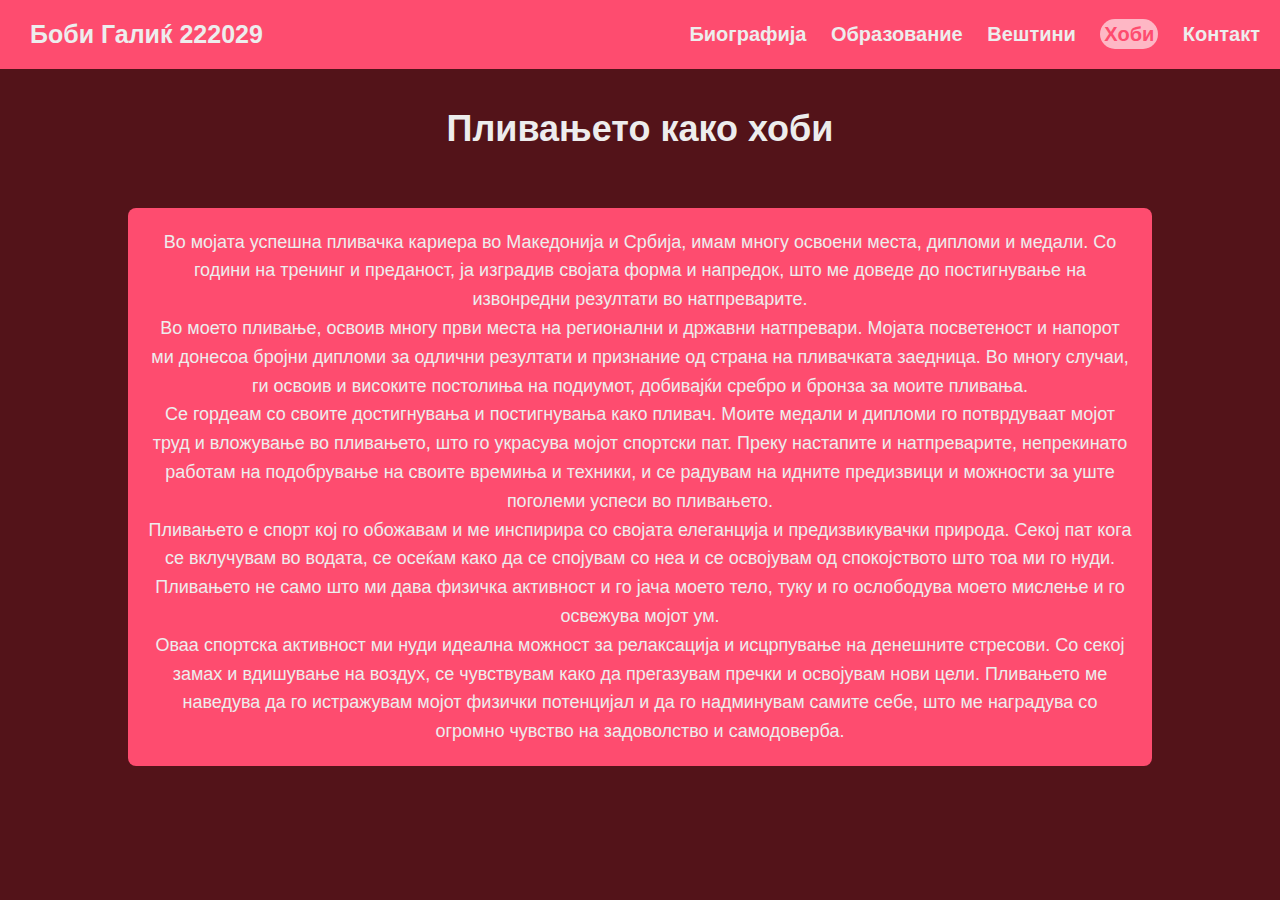
<file: hobi.html>
<!DOCTYPE html>
<html lang="en">
<head>
    <meta charset="UTF-8">
    <title>PersonalWebPage</title>
    <link rel="stylesheet" href="style.css">
</head>
<body>
    <header class="header">
      <a class="logo" href='#' >Боби Галиќ 222029</a>
      <nav class="navbar">
        <a class="#" href="index.html">Биографија</a>
        <a class="#" href="obrazovanie.html">Образование</a>
        <a class="#" href="vestini.html">Вештини</a>
        <a class="active" href="#">Хоби</a>
        <a class="#" href="kontakt.html">Контакт</a>
      </nav>
    </header>

    <section class="hobi">
        <div class="hobi-content">
            <h1>Пливањето како хоби</h1>
            <div class="hobi-box">
                <div class="hobi-item">
                    <p>Во мојата успешна пливачка кариера во Македонија и Србија, имам многу освоени места, дипломи и медали. Со години на тренинг и преданост, ја изградив својата форма и напредок, што ме доведе до постигнување на извонредни резултати во натпреварите.</p>
                    <p>Во моето пливање, освоив многу први места на регионални и државни натпревари. Мојата посветеност и напорот ми донесоа бројни дипломи за одлични резултати и признание од страна на пливачката заедница. Во многу случаи, ги освоив и високите постолиња на подиумот, добивајќи сребро и бронза за моите пливања.</p>
                    <p>Се гордеам со своите достигнувања и постигнувања како пливач. Моите медали и дипломи го потврдуваат мојот труд и вложување во пливањето, што го украсува мојот спортски пат. Преку настапите и натпреварите, непрекинато работам на подобрување на своите времиња и техники, и се радувам на идните предизвици и можности за уште поголеми успеси во пливањето.</p>
                    <p>Пливањето е спорт кој го обожавам и ме инспирира со својата елеганција и предизвикувачки природа. Секој пат кога се вклучувам во водата, се осеќам како да се спојувам со неа и се освојувам од спокојството што тоа ми го нуди. Пливањето не само што ми дава физичка активност и го јача моето тело, туку и го ослободува моето мислење и го освежува мојот ум.</p>
                    <p>Оваа спортска активност ми нуди идеална можност за релаксација и исцрпување на денешните стресови. Со секој замах и вдишување на воздух, се чувствувам како да прегазувам пречки и освојувам нови цели. Пливањето ме наведува да го истражувам мојот физички потенцијал и да го надминувам самите себе, што ме наградува со огромно чувство на задоволство и самодоверба.</p>
                </div>
            </div>
        </div>
    </section>

</body>
</html>
</file>
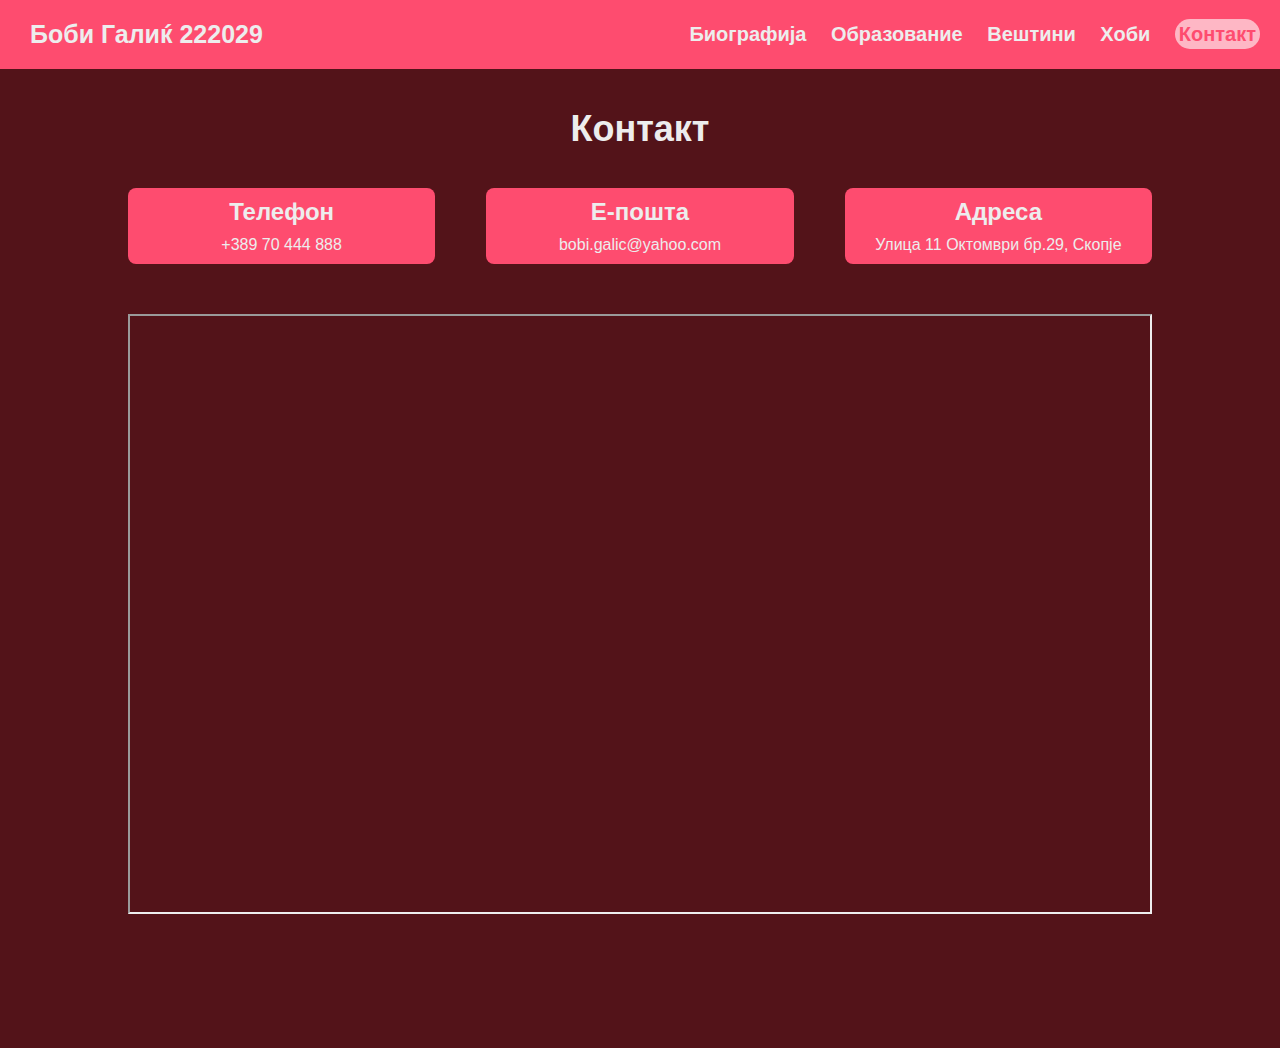
<file: kontakt.html>
<!DOCTYPE html>
<html lang="en">
<head>
    <meta charset="UTF-8">
    <title>PersonalWebPage</title>
    <link rel="stylesheet" href="style.css">
</head>
<body>
    <header class="header">
        <a class="logo" href='#' >Боби Галиќ 222029</a>
        <nav class="navbar">
            <a class="#" href="index.html">Биографија</a>
            <a class="#" href="obrazovanie.html">Образование</a>
            <a class="#" href="vestini.html">Вештини</a>
            <a class="#" href="hobi.html">Хоби</a>
            <a class="active" href="#">Контакт</a>
        </nav>
    </header>

    <section class="kontakt">
        <div class="kontakt-content">
            <h1>Контакт</h1>
            <div class="contact-info">
                <div class="info-item">
                    <h3>Телефон</h3>
                    <p>+389 70 444 888</p>
                </div>
                <div class="info-item">
                    <h3>Е-пошта</h3>
                    <p>bobi.galic@yahoo.com</p>
                </div>
                <div class="info-item">
                    <h3>Адреса</h3>
                    <p>Улица 11 Октомври бр.29, Скопје</p>
                </div>
            </div>
            <iframe src="https://www.google.com/maps/embed?pb=!1m14!1m12!1m3!1d7586.908174111118!2d21.438371698484108!3d41.98368380025839!2m3!1f0!2f0!3f0!3m2!1i1024!2i768!4f13.1!5e0!3m2!1sen!2smk!4v1688953051739!5m2!1sen!2smk"></iframe>
        </div>
    </section>

</body>
</html>
</file>
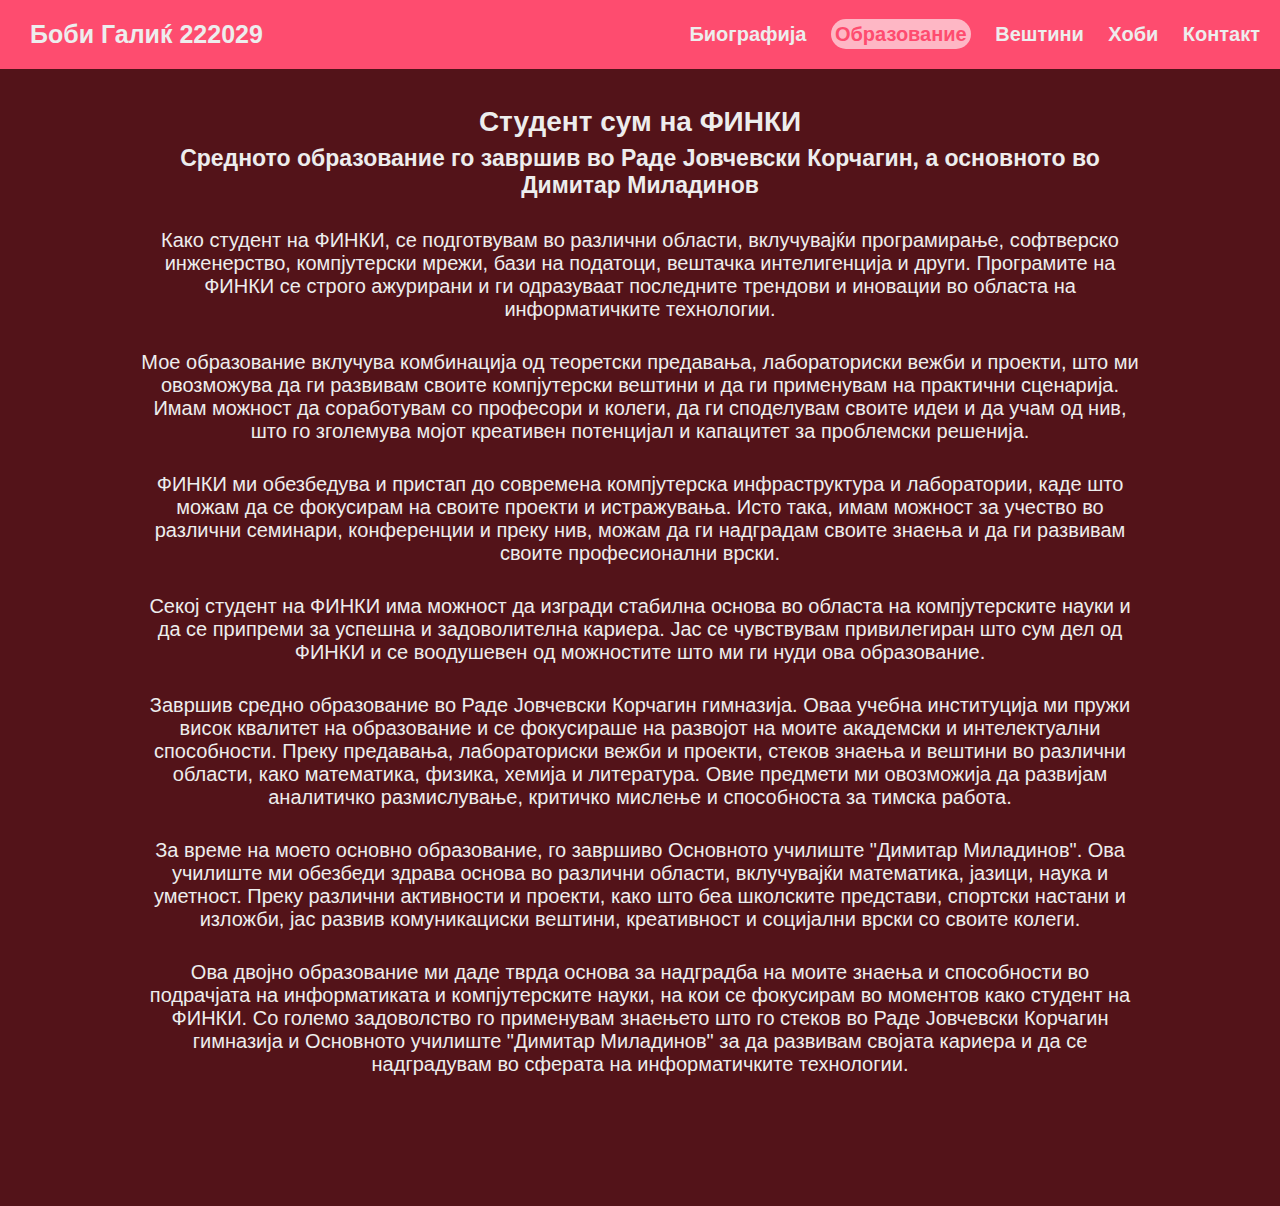
<file: obrazovanie.html>
<!DOCTYPE html>
<html lang="en">
<head>
    <meta charset="UTF-8">
    <title>PersonalWebPage</title>
    <link rel="stylesheet" href="style.css">
</head>
<body>
    <header class="header">
        <a class="logo" href='#' >Боби Галиќ 222029</a>
        <nav class="navbar">
            <a class="#" href="index.html">Биографија</a>
            <a class="active" href="#">Образование</a>
            <a class="#" href="vestini.html">Вештини</a>
            <a class="#" href="hobi.html">Хоби</a>
            <a class="#" href="kontakt.html">Контакт</a>
        </nav>
    </header>

    <section class="obrazovanie">
        <div class="obrazovanie-content">
            <h1>Студент сум на ФИНКИ</h1>
            <h2>Средното образование го завршив во Раде Јовчевски Корчагин, а основното во Димитар Миладинов</h2>
            <p></p>
            <p>Како студент на ФИНКИ, се подготвувам во различни области, вклучувајќи програмирање, софтверско инженерство, компјутерски мрежи, бази на податоци, вештачка интелигенција и други. Програмите на ФИНКИ се строго ажурирани и ги одразуваат последните трендови и иновации во областа на информатичките технологии.</p>
            <p>Мое образование вклучува комбинација од теоретски предавања, лабораториски вежби и проекти, што ми овозможува да ги развивам своите компјутерски вештини и да ги применувам на практични сценарија. Имам можност да соработувам со професори и колеги, да ги споделувам своите идеи и да учам од нив, што го зголемува мојот креативен потенцијал и капацитет за проблемски решенија.</p>
            <p>ФИНКИ ми обезбедува и пристап до современа компјутерска инфраструктура и лаборатории, каде што можам да се фокусирам на своите проекти и истражувања. Исто така, имам можност за учество во различни семинари, конференции и преку нив, можам да ги надградам своите знаења и да ги развивам своите професионални врски.</p>
            <p>Секој студент на ФИНКИ има можност да изгради стабилна основа во областа на компјутерските науки и да се припреми за успешна и задоволителна кариера. Јас се чувствувам привилегиран што сум дел од ФИНКИ и се воодушевен од можностите што ми ги нуди ова образование.</p>
            <p>Завршив средно образование во Раде Јовчевски Корчагин гимназија. Оваа учебна институција ми пружи висок квалитет на образование и се фокусираше на развојот на моите академски и интелектуални способности. Преку предавања, лабораториски вежби и проекти, стеков знаења и вештини во различни области, како математика, физика, хемија и литература. Овие предмети ми овозможија да развијам аналитичко размислување, критичко мислење и способноста за тимска работа.</p>
            <p>За време на моето основно образование, го завршиво Основното училиште "Димитар Миладинов". Ова училиште ми обезбеди здрава основа во различни области, вклучувајќи математика, јазици, наука и уметност. Преку различни активности и проекти, како што беа школските представи, спортски настани и изложби, јас развив комуникациски вештини, креативност и социјални врски со своите колеги.</p>
            <p>Ова двојно образование ми даде тврда основа за надградба на моите знаења и способности во подрачјата на информатиката и компјутерските науки, на кои се фокусирам во моментов како студент на ФИНКИ. Со големо задоволство го применувам знаењето што го стеков во Раде Јовчевски Корчагин гимназија и Основното училиште "Димитар Миладинов" за да развивам својата кариера и да се надградувам во сферата на информатичките технологии.</p>
        </div>
    </section>

</body>
</html>
</file>
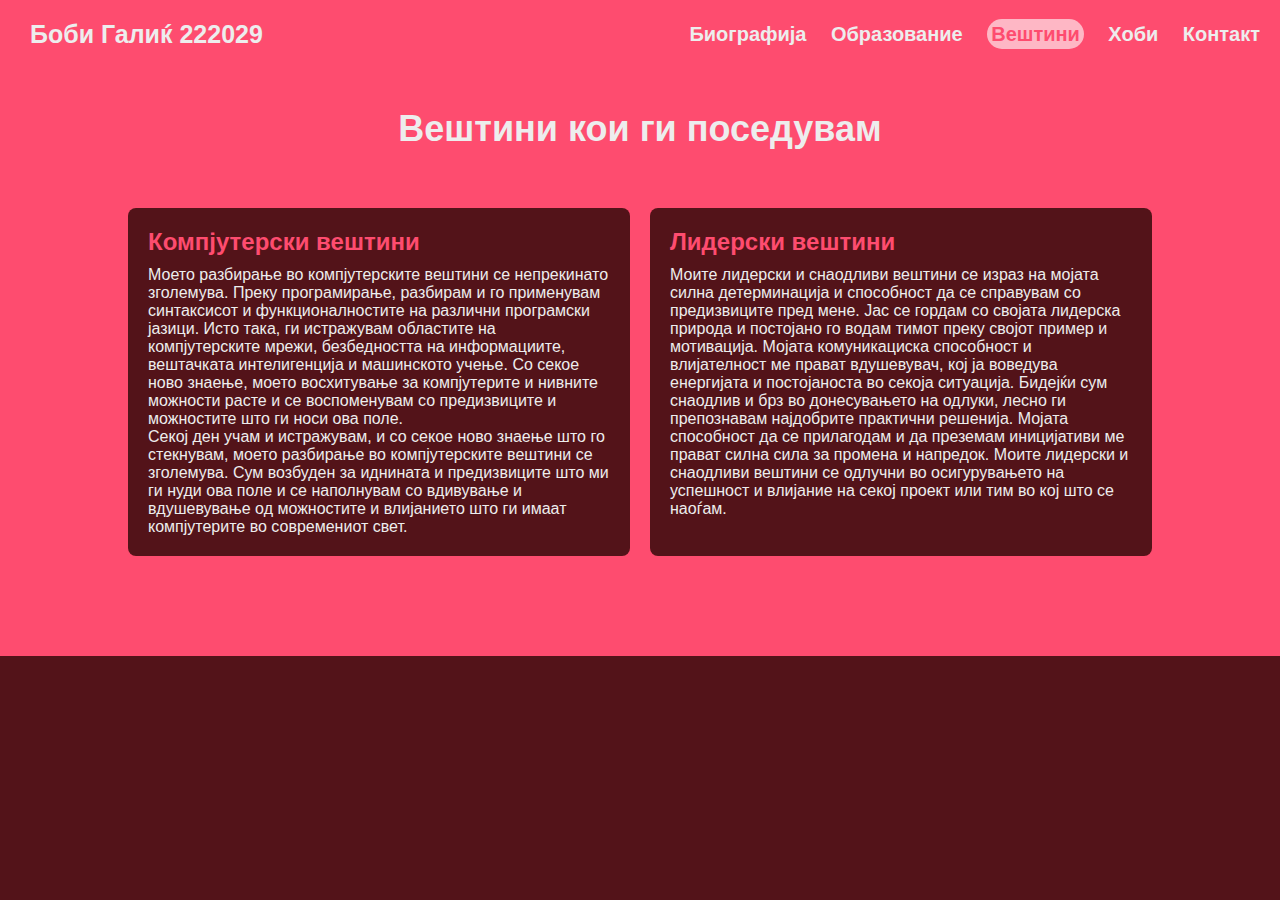
<file: vestini.html>
<!DOCTYPE html>
<html lang="en">
<head>
    <meta charset="UTF-8">
    <title>PersonalWebPage</title>
    <link rel="stylesheet" href="style.css">
</head>
<body>
    <header class="header">
        <a class="logo" href='#' >Боби Галиќ 222029</a>
        <nav class="navbar">
            <a class="#" href="index.html">Биографија</a>
            <a class="#" href="obrazovanie.html">Образование</a>
            <a class="active" href="#">Вештини</a>
            <a class="#" href="hobi.html">Хоби</a>
            <a class="#" href="kontakt.html">Контакт</a>
        </nav>
    </header>

    <section class="veshtini">
        <div class="veshtini-content">
            <h1>Вештини кои ги поседувам</h1>
            <div class="skills-box">
                <div class="skill left">
                    <h3>Компјутерски вештини</h3>
                    <p>Моето разбирање во компјутерските вештини се непрекинато зголемува. Преку програмирање, разбирам и го применувам синтаксисот и функционалностите на различни програмски јазици. Исто така, ги истражувам областите на компјутерските мрежи, безбедността на информациите, вештачката интелигенција и машинското учење. Со секое ново знаење, моето восхитување за компјутерите и нивните можности расте и се воспоменувам со предизвиците и можностите што ги носи ова поле.</p>
                    <p>Секој ден учам и истражувам, и со секое ново знаење што го стекнувам, моето разбирање во компјутерските вештини се зголемува. Сум возбуден за иднината и предизвиците што ми ги нуди ова поле и се наполнувам со вдивување и вдушевување од можностите и влијанието што ги имаат компјутерите во современиот свет.</p>
                </div>
                <div class="skill right">
                    <h3>Лидерски вештини</h3>
                    <p>Моите лидерски и снаодливи вештини се израз на мојата силна детерминација и способност да се справувам со предизвиците пред мене. Јас се гордам со својата лидерска природа и постојано го водам тимот преку својот пример и мотивација. Мојата комуникациска способност и влијателност ме прават вдушевувач, кој ја воведува енергијата и постојаноста во секоја ситуација. Бидејќи сум снаодлив и брз во донесувањето на одлуки, лесно ги препознавам најдобрите практични решенија. Мојата способност да се прилагодам и да преземам иницијативи ме прават силна сила за промена и напредок. Моите лидерски и снаодливи вештини се одлучни во осигурувањето на успешност и влијание на секој проект или тим во кој што се наоѓам.</p>
                </div>
            </div>
        </div>
    </section>

</body>
</html>
</file>
<file: style.css>
/*boi: #FE4C6F, #531319, #8B2030, #FFFFFE*/
* {
    margin: 0;
    padding: 0;
    box-sizing: border-box;
    font-family: Arial, sans-serif;
}
body {
    background: #531319;
    color: #ededed;
}
.header {
    position: fixed;
    top: 0;
    left: 0;
    width: 100%;
    padding: 20px 10px;
    background: #FE4C6F;
    display: flex;
    justify-content: space-between;
    align-items: center;
    z-index: 100;
}
.logo {
    font-size: 25px;
    color: #ededed;
    text-decoration: none;
    font-weight: 600;
    margin-left: 20px;
    margin-right: 20px;
}
.navbar a{
    font-size: 20px;
    color: #ededed;
    text-decoration: none;
    font-weight: bold;
    margin: 10px;
    transition: 0.3s;
}
.navbar a:hover,
.navbar a.active {
    color: #FE4C6F;
    opacity: 0.6;
    padding: 4px;
    border-radius: 20px;
    background-color: #FFFFFE;
}
.home {
    height: 100vh;
    display: flex;
    align-items: center;
    padding: 0 10%;
}
.home-content {
    max-width: 800px;
}
.home-content h1 {
    font-size: 48px;
    font-weight: 700;
    line-height: 1.6;
}
.home-content h2 {
    font-size: 28px;
    font-weight: 700;
}
.home-content p {
    font-size: 16px;
    margin: 20px 0 40px;
}

/*kopcinjata pod glavniot paragraf*/
.home-content .btn-box {
    display: flex;
    justify-content: space-between;
    width: 350px;
    height: 50px;
}
.btn-box a {
    position: relative;
    display: inline-flex;
    justify-content: center;
    align-items: center;
    width: 150px;
    height: 100%;
    background: #FE4C6F;
    border: 2px solid;
    border-radius: 8px; /*ova e za zaobleni kjosinja na poleto*/
    font-size: 19px;
    color: black;
    text-decoration: none;
    font-weight: 600;
    letter-spacing: 1px;
    z-index: 1;
    overflow: hidden;
    transition: 0.5s;
}
.btn-box a:hover {
    color: #FE4C6F;
}
.btn-box a:nth-child(2) {
    background: transparent;
    color: #FE4C6F;
}
.btn-box a:nth-child(2):hover {
    color: #531319;
}
.btn-box a:nth-child(2)::before {
    background: #FE4C6F;
}
.btn-box a::before {
    content: '';
    position: absolute;
    top: 0;
    left: 0;
    width: 0;
    height: 100%;
    background: #531319;
    z-index: -1;
    transition: 0.5s;
}
.btn-box a:hover::before {
    width: 100%;
}

/*ikoni*/
.home-ikoni {
    position: absolute;
    bottom: 40px;
    width: 170px;
    display: flex;
    justify-content: space-between;
}
.home-ikoni a{
    position: relative;
    display: inline-flex;
    justify-content: center;
    align-items: center;
    width: 40px;
    height: 40px;
    background: transparent;
    border: 2px solid #FE4C6F;
    border-radius: 50%;
    font-size: 20px;
    color: #FE4C6F;
    text-decoration: none;
    z-index: 1;
    overflow: hidden;
    transition: 0.5s;
}
.home-ikoni a:hover {
    color: #531319;
}
.home-ikoni a::before {
    content: '';
    position: absolute;
    top: 0;
    left: 0;
    width: 0;
    height: 100%;
    background: #FE4C6F;
    z-index: -1;
    transition: 0.5s;
}
.home-ikoni a:hover::before {
    width: 100%;
}

/*slika*/
.image-container {
    position: fixed;
    top: 20%;
    right: 10%;
    display: flex;
    align-items: center;
    justify-content: center;
}

.image-container img {
    width: 300px;
    height: auto;
}


/*obrazovanie*/
.obrazovanie {
    background: #531319;
    color: #ededed;
    padding: 100px 10%;
    text-align: center;
}

.obrazovanie-content h1 {
    font-size: 28px;
    font-weight: 700;
    line-height: 1.6;
}

.obrazovanie-content h2 {
    font-size: 23px;
    font-weight: 700;
}

.obrazovanie-content p {
    font-size: 20px;
    margin: 20px 10px 30px;
}

/*veshtini*/
.veshtini {
    background: #FE4C6F;
    color: #ededed;
    padding: 100px 10%;
    text-align: center;
}

.veshtini-content h1 {
    font-size: 36px;
    font-weight: 700;
    line-height: 1.6;
}

.veshtini-content .skills-box {
    display: grid;
    grid-template-columns: repeat(2, 1fr);
    gap: 20px;
    margin-top: 50px;
}

.veshtini-content .skill {
    padding: 20px;
    background-color: #531319;
    border-radius: 8px;
    text-align: left;
}

.veshtini-content .skill h3 {
    font-size: 24px;
    font-weight: 700;
    color: #FE4C6F;
    margin-bottom: 10px;
}

.veshtini-content .skill p {
    font-size: 16px;
    color: #ededed;
}

/*hobi*/
.hobi {
    background: #531319;
    color: #ededed;
    padding: 100px 10%;
    text-align: center;
}

.hobi-content h1 {
    font-size: 36px;
    font-weight: 700;
    line-height: 1.6;
}

.hobi-content .hobi-box {
    display: flex;
    justify-content: center;
    margin-top: 50px;
}

.hobi-content .hobi-item {

    width: 100%;
    padding: 20px;
    background-color: #FE4C6F;
    border-radius: 8px;
    text-align: center;
}

.hobi-content .hobi-item p {
    font-size: 18px;
    color: #ededed;
    line-height: 1.6;
    margin: 0 auto;
}

/*kontakt*/
.kontakt {
    background: #531319;
    color: #ededed;
    padding: 100px 10%;
    text-align: center;
}

.kontakt-content h1 {
    font-size: 36px;
    font-weight: 700;
    line-height: 1.6;
    margin-bottom: 30px;
}

.kontakt-content .contact-info {
    display: flex;
    justify-content: space-between;
    flex-wrap: wrap;
    margin-bottom: 30px;
}

.kontakt-content .info-item {
    width: 30%;
    padding: 10px;
    background-color: #FE4C6F;
    border-radius: 8px;
    text-align: center;
    margin-bottom: 20px;
}

.kontakt-content .info-item h3 {
    font-size: 24px;
    font-weight: 700;
    color: #ededed;
    margin-bottom: 10px;
}

.kontakt-content .info-item p {
    font-size: 16px;
    color: #ededed;
}

.kontakt-content .map-container {
    width: 100%;
    height: 600px;
    margin-bottom: 30px;
    display: flex;
    justify-content: center;
    align-items: center;
}

/*mapa*/
.kontakt-content iframe {
    width: 100%;
    height: 600px;
    margin-bottom: 30px;

}
@media only screen and (max-width: 768px) {
    .kontakt-content .info-item {
        width: 100%;
    }
}
</file>
